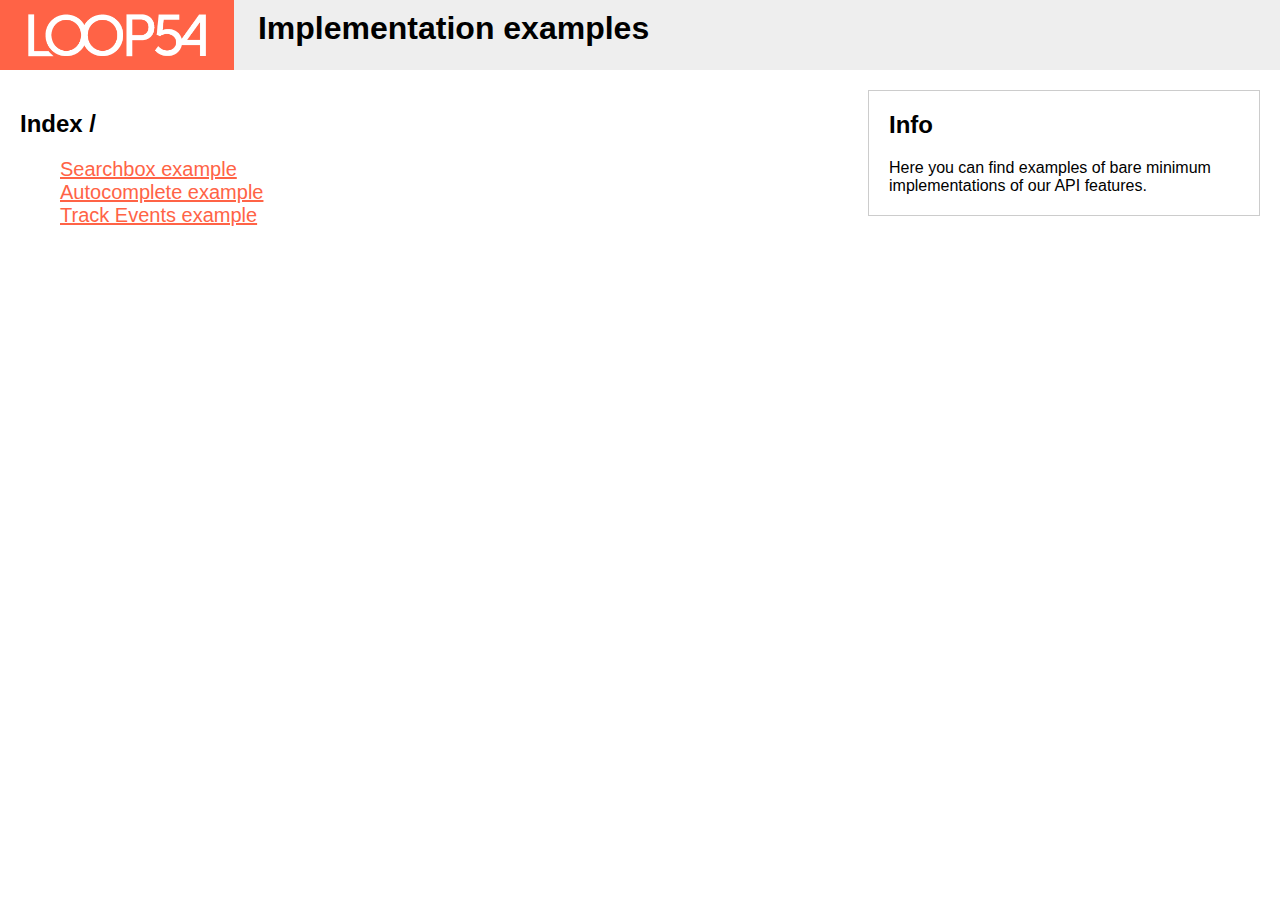
<file: index.html>
<html>
<head>
  <meta charset="utf-8" />
  <meta name="viewport" content="width=device-width" />
  <title>Loop54 Demo: autocomplete example</title>
  <link rel="icon" href="/favicon.ico?v=1.1">
  <link rel="stylesheet" href="styles/examples.css" />
  <style>
    ul { list-style: none; font-size: 20px; }
    a { color: #FF6346;  }
  </style>
</head>
<body>
   <div class="header">
     <img src="images/logo.png">
     <h1>Implementation examples</h1>
   </div>
   <div class="container">
      <div class="info">
        <h2>Info</h2>
        Here you can find examples of bare minimum implementations of our API features.
      </div>
      <div>
        <h2>Index /</h2>
        <ul>
          <li><a href="searchbox.html">Searchbox example</a></li>
          <li><a href="autocomplete.html">Autocomplete example</a></li>
          <li><a href="track.html">Track Events example</a></li>
        </ul>
      </div>
   </div>
</body>
</html>
</file>
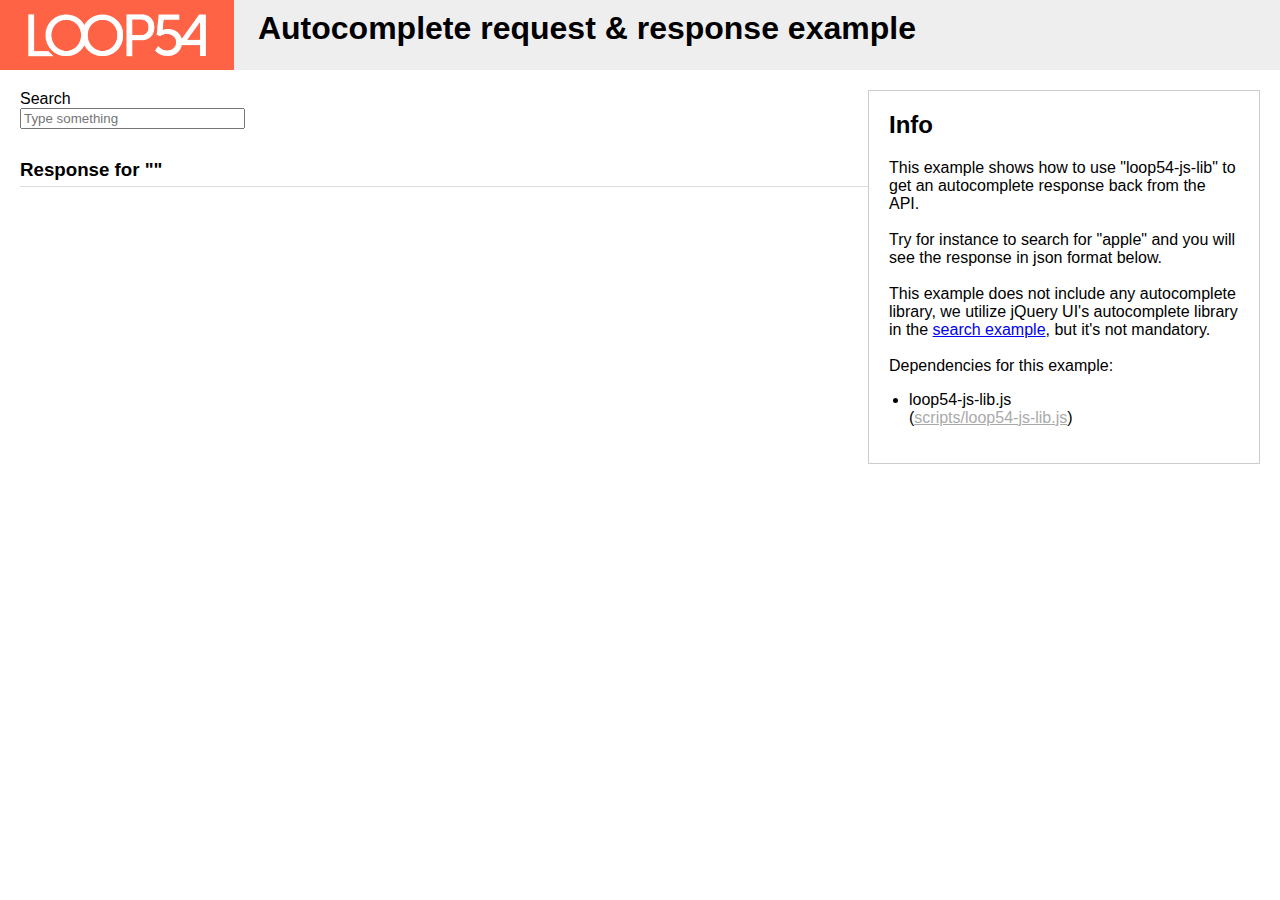
<file: autocomplete.html>
<html>
<head>
  <meta charset="utf-8" />
  <meta name="viewport" content="width=device-width" />
  <title>Loop54 Demo: Autocomplete request & response example</title>
  <link rel="icon" href="/favicon.ico">
  <link rel="stylesheet" href="styles/examples.css" />
  <style>
  </style>
</head>
<body>
  <div class="header">
    <a href="index.html"><img src="images/logo.png"></a>
    <h1>Autocomplete request & response example</h1>
  </div>
  <div class="container">
    <div class="info">
      <h2>Info</h2>
      This example shows how to use "loop54-js-lib" to get an autocomplete response back from the API.<br><br>
      Try for instance to search for "apple" and you will see the response in json format below.<br><br>
      This example does not include any autocomplete library,
      we utilize jQuery UI's autocomplete library in the <a href="searchbox.html">search example</a>, but it's not mandatory.<br><br>
      Dependencies for this example:
      <ul>
        <li>loop54-js-lib.js <br>(<a href="scripts/loop54-js-lib.js">scripts/loop54-js-lib.js</a>)</li>
      </ul>
    </div>

    <label for="search">Search</label><input type="text" id="search" placeholder="Type something">
    <h3>Response for "<span id="search-query"></span>"</h3>
    <pre id="response"></pre>
  </div>

  <script type="text/javascript" src="scripts/loop54-js-lib.js"></script>
  <script type="text/javascript" src="scripts/syntaxhighlight.js"></script> <!-- import syntaxHighlight() -->
  <script type="text/javascript">
    Loop54.setConfig({url: "https://helloworld.54proxy.se"}); // you will get this config from us when we have set up an engine
    function autocompleteSearch() {
      var query = document.getElementById("search").value;
      document.getElementById("search-query").innerText = query;
      if(query.length > 1) {
        console.log("Searching for " + query);
        Loop54.getResponse({
          QuestName: "AutoComplete",
          QueryString: query,
          autoComplete_FromIndex: 0,
          autoComplete_ToIndex: 10,
        }).then(function(response) {
          if(response.success) {
            var data = response.data;
            if(data.AutoComplete.length > 0) {
              var ret, facets;
              ret = data.AutoComplete.map(function(x) {
                return {
                  value: x.Key,
                  label: x.Key,
                };
              });
              facets = data.AutoCompleteFacets.map(function(x) {
                return {
                  label: data.AutoCompleteFacetingString,
                  value: data.AutoCompleteFacetingString,
                  facet: x.Key,
                };
              });
              ret = ret.concat(facets);
              return ret;
            } else {
              return [];
            }
          }
        }).then(function(response) {
          console.log("Response", response);
          var str = JSON.stringify(response, null, 2);
          document.getElementById("response").innerHTML = syntaxHighlight(str);
        });
      } else {
        document.getElementById("response").innerHTML = "";
      };
    };

    document.getElementById("search").addEventListener("keyup", autocompleteSearch)
  </script>
</body>
</html>
</file>
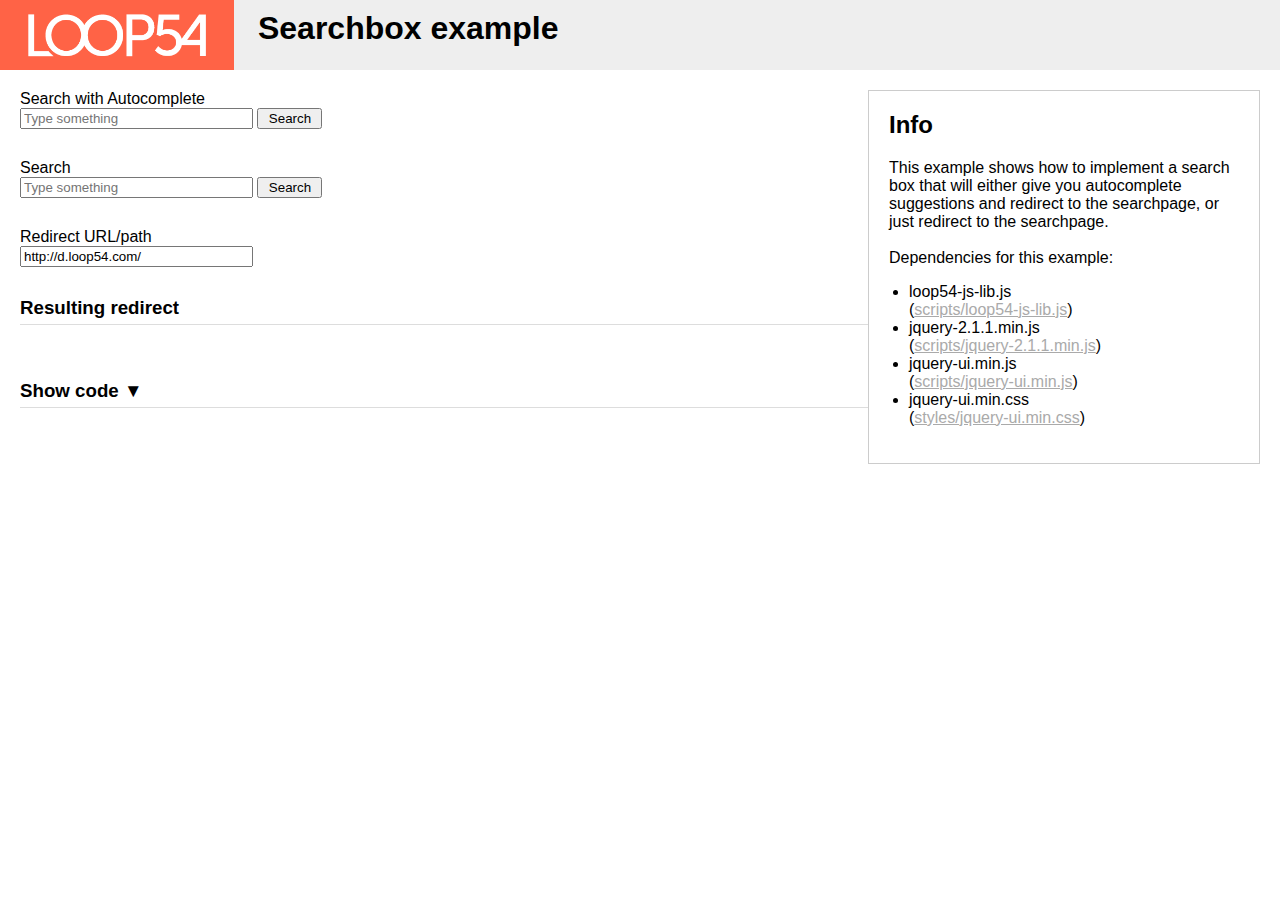
<file: searchbox.html>
<!DOCTYPE html>
<html>
<head>
  <meta charset="utf-8" />
  <meta name="viewport" content="width=device-width" />
  <title>Loop54 Demo: Search example</title>
  <link rel="icon" href="/favicon.ico?v=1.1">
  <link rel="stylesheet" href="styles/jquery-ui.min.css" />
  <link rel="stylesheet" href="styles/examples.css" />
  <style>
  </style>
</head>
<body>
  <div class="header">
    <a href="index.html"><img src="images/logo.png"></a>
    <h1>Searchbox example</h1>
  </div>
  <div class="container">
    <div class="info">
      <h2>Info</h2>
      This example shows how to implement a search box that will either give you autocomplete
      suggestions and redirect to the searchpage, or just redirect to the searchpage.<br><br>
      Dependencies for this example:
      <ul>
        <li>loop54-js-lib.js <br>(<a href="scripts/loop54-js-lib.js">scripts/loop54-js-lib.js</a>)</li>
        <li>jquery-2.1.1.min.js <br>(<a href="scripts/jquery-2.1.1.min.js">scripts/jquery-2.1.1.min.js</a>)</li>
        <li>jquery-ui.min.js <br>(<a href="scripts/jquery-ui.min.js">scripts/jquery-ui.min.js</a>)</li>
        <li>jquery-ui.min.css <br>(<a href="styles/jquery-ui.min.css">styles/jquery-ui.min.css</a>)</li>
      </ul>
    </div>

    <form id="searchWithAutocompleteForm" action="#" onsubmit="return false">
      <label for="search-with-autocomplete">Search with Autocomplete</label>
      <input type="text" name="search" id="search-with-autocomplete" placeholder="Type something" />
      <button type="submit">Search</button>
    </form>

    <form id="searchForm" action="#" onsubmit="return false">
      <label for="search">Search</label>
      <input type="text" name="search" id="search" placeholder="Type something" />
      <button type="submit">Search</button>
    </form>

    <label>Redirect URL/path</label>
    <input type="text" name="path" id="path" placeholder="http://d.loop54.com/" value="http://d.loop54.com/" />

    <h3>Resulting redirect</h3>
    <div id="result"></div>
  </div>
  <h3 id="showCodeHeader" class="showCodeHeader" onClick="showCode()">Show code ▼</h3>
  <div id="showCode" class="showCode">
<div><label>Change to your loop54 endpoint (54proxy address)</label><input type="text" id="configUrl" placeholder="https://helloworld.54proxy.se" value="https://helloworld.54proxy.se" /></div>
<br><br>If you haven't included loop54-js-lib already, include this part and configure it to talk to your loop54 proxy
<pre class="code">
&lt;script type="text/javascript" src="loop54-js-lib.js"&gt;&lt;/script&gt;
&lt;script type="text/javascript"&gt;
  Loop54.setConfig({url: "https://helloworld.54proxy.se"}); // you will get this config from us when we have set up an engine
&lt;/script&gt;
</pre>
Then include the following function in a separate javascript file or last in your HTML body tag
<pre class="code">
&lt;script type="text/javascript"&gt;
  var redirectSearch = function(event, query, facet) {
    var searchPageLocation = "http://d.loop54.com/"; // Change this to the URL or path of your searchpage. I.E. ("/search")
    if(document.location.pathname === searchPageLocation) { return; } // Prevent redirect if you are on the searchpage already
    if(event) {
      event.preventDefault();
      query = document.forms[event.target.id].search.value;
    }
    if(query.length > 1) {
      /*
      * This defines how you want a query to be formatted before sending,
      * we are using hash (#) by default but feel free to change it to questionmark (?) if that's what you prefer.
      */
      var redirectString = searchPageLocation + "#query=" + query;

      // This also adds a facet if that was choosen in autocomplete
      if(facet) { redirectString = redirectString + "&f=" + facet };

      document.location = redirectString; // Changing document.location will redirect the browser to the new location
    }
  }
&lt;/script&gt;
</pre>
Then choose which version of the searchbox you want to use, with or without autocomplete.<br><br>
This first example is without autocomplete
<pre class="code">
&lt;form id="searchForm" action="#" onsubmit="return false"&gt;
  &lt;label for="search"&gt;Search&lt;/label&gt;
  &lt;input type="text" name="search" id="search" placeholder="Type something" /&gt;
  &lt;button type="submit"&gt;Search&lt;/button&gt;
&lt;/form&gt;

&lt;script type="text/javascript"&gt;
  document.getElementById("searchForm").addEventListener("submit", redirectSearch);
&lt;/script&gt;
</pre>
This example is with autocomplete
<pre class="code">
&lt;head&gt;
  &lt;link rel="stylesheet" href="jquery-ui.min.css" /&gt;
&lt;/head&gt;
&lt;body&gt;
  &lt;form id="searchWithAutocompleteForm" action="#" onsubmit="return false"&gt;
    &lt;label for="search-with-autocomplete"&gt;Search&lt;/label&gt;
    &lt;input type="text" name="search" id="search-with-autocomplete" placeholder="Type something" /&gt;
    &lt;button type="submit"&gt;Search&lt;/button&gt;
  &lt;/form&gt;

  &lt;script type="text/javascript" src="jquery-2.1.1.min.js"&gt;&lt;/script&gt;
  &lt;script type="text/javascript" src="jquery-ui.min.js"&gt;&lt;/script&gt;
  &lt;script type="text/javascript"&gt;
    document.getElementById("searchWithAutocompleteForm").addEventListener("submit", redirectSearch);

    var autocompleteCache = {};
    var autoCompletePageSize = 6;
    var autoCompleteQuest = "AutoComplete";
    $("#search-with-autocomplete").autocomplete({
      minLength: 2,
      source:  function(req, res) {

        var req,
        cache = autocompleteCache;

        if(autocompleteCache[req.term]) {
          var response = autocompleteCache[req.term];
          if(!response.success) {
            console.log(response.errorMessage);
          } else {
            var data = response.data;
            if(data.AutoComplete.length > 0) {
              res(formatData(data));
            } else {
              res([]);
            }
          }
        }
        req = {
          QuestName: autoCompleteQuest,
          QueryString: req.term,
        };
        if(autoCompletePageSize > 0) {
          req.autoComplete_FromIndex = 0;
          req.autoComplete_ToIndex = autoCompletePageSize;
        }
        Loop54.getResponse(req).then(function(response) {
          autocompleteCache[req.term] = response;
          if(!response.success) {
            console.log(response.errorMessage);
          } else {
            var data = response.data;
            if(data.AutoComplete.length > 0) {
              res(formatData(data));
            } else {
              res([]);
            }
          }
        });

      },
      select: function(event, ui) {
        event.preventDefault();
        event.stopPropagation();
        redirectSearch(null, ui.item.value, ui.item.facet);
      },
      open: function(event, ui) {
        // prevent iOS from first setting focus on menu items instead of triggering click event
        $(".ui-autocomplete").off("menufocus hover mouseover mouseenter");
      },
    });

    $("#search-with-autocomplete").autocomplete("instance")._renderMenu = function(ul, items) {
      var that = this;
      var facets = [], withoutFacets = [];
      facets = items.filter(function(item) {return item.facet ? true : false});
      if(facets.length > 0) { facets[facets.length-1]["lastFacetItem"] = true };
      withoutFacets = items.filter(function(item) {return item.facet ? false : true});
      items = facets.concat(withoutFacets);
      $.each(items, function(index, item) {
        that._renderItemData(ul, item);
      });
    };

    $("#search-with-autocomplete").autocomplete("instance")._renderItem = function(ul, item) {
      var label = item.value;
      if(item.facet) {
        label = item.value + " in " + "&lt;span class=\"facet\"&gt;" + item.facet + "&lt;/span&gt;";
      }
      return $("&lt;li/&gt;").addClass(item.lastFacetItem ? "last-facet-item" : null).append("&lt;a&gt;" + label + "&lt;/a&gt;").appendTo(ul);
    };

    var formatData = function(data) {
      var ret, facets;
      ret = data.AutoComplete.map(function(x) {
        return {
          value: x.Key,
          label: x.Key,
        };
      });

      facets = data.AutoCompleteFacets.map(function(x) {
        return {
          label: data.AutoCompleteFacetingString,
          value: data.AutoCompleteFacetingString,
          facet: x.Key,
        };
      });

      ret = ret.concat(facets);
      return ret;
    }
  &lt;/script&gt;
&lt;/body&gt;
</pre>
</div>
  <script type="text/javascript" src="scripts/jquery-2.1.1.min.js"></script>
  <script type="text/javascript" src="scripts/jquery-ui.min.js"></script>
  <script type="text/javascript" src="scripts/loop54-js-lib.js"></script>
  <script type="text/javascript">
    var redirectSearch = function(event, query, facet) {
      var path = document.getElementById("path").value; // this is just for the DEMO, remove if you use this code in production
      var searchPageLocation = path; // Change this to the URL or path of your searchpage. I.E. var searchPageLocation = "/search";
      if(document.location.pathname === searchPageLocation) { return; } // Prevent redirect if you are on the searchpage already
      if(event) {
        event.preventDefault();
        query = document.forms[event.target.id].search.value;
      }
      if(query.length > 1) {
        // This defines how you want a query to be formatted before sending, we are using hash (#) by default but feel free to change it to questionmark (?) if that"s what you prefer.
        var redirectString = searchPageLocation + "#query=" + query;

        // This also adds a facet if that was choosen in autocomplete
        if(facet) { redirectString = redirectString + "&f=" + facet };

        /*
        * IMPORTANT BEFORE IMPLEMENTING!
        * If you want to redirect to your searchpage URL
        * you will need to remove the comments from this line below here.
        * That will set the document.location to the new URL and therefore redirect the browser there.
        * We have it turned off for demo purposes since we just want to show you how the searchbox works.
        */
        // document.location = redirectString; // remove the "//" in front of this line to actually redirect the search

        /*
        * IMPORTANT BEFORE IMPLEMENTING!
        * You should remove the below section since it"s only for DEMO purposes
        */
        document.getElementsByName("search").forEach(function(input){input.value = ""});
        document.getElementById("result").innerHTML = "Query: <b>"+query+"</b><br>This would redirect you to: <b>"+redirectString+"</b>";
      }
    }

    // listen for submit event
    document.getElementById("searchWithAutocompleteForm").addEventListener("submit", redirectSearch);
    document.getElementById("searchForm").addEventListener("submit", redirectSearch);

    /*
    * Autocomplete example, using jQuery UI"s autocomplete library
    */

    Loop54.setConfig({url: "https://helloworld.54proxy.se"}); // you will get this config from us when we have set up an engine
    var autocompleteCache = {};
    var autoCompletePageSize = 6;
    var autoCompleteQuest = "AutoComplete";
    $("#search-with-autocomplete").autocomplete({
      minLength: 2,
      source:  function(req, res) {

        var req,
        cache = autocompleteCache;

        if(autocompleteCache[req.term]) {
          var response = autocompleteCache[req.term];
          if(!response.success) {
            console.log(response.errorMessage);
          } else {
            var data = response.data;
            if(data.AutoComplete.length > 0) {
              res(formatData(data));
            } else {
              res([]);
            }
          }
        }
        req = {
          QuestName: autoCompleteQuest,
          QueryString: req.term,
        };
        if(autoCompletePageSize > 0) {
          req.autoComplete_FromIndex = 0;
          req.autoComplete_ToIndex = autoCompletePageSize;
        }
        Loop54.getResponse(req).then(function(response) {
          autocompleteCache[req.term] = response;
          if(!response.success) {
            console.log(response.errorMessage);
          } else {
            var data = response.data;
            if(data.AutoComplete.length > 0) {
              res(formatData(data));
            } else {
              res([]);
            }
          }
        });

      },
      select: function(event, ui) {
        event.preventDefault();
        event.stopPropagation();
        redirectSearch(null, ui.item.value, ui.item.facet);
      },
      open: function(event, ui) {
        // prevent iOS from first setting focus on menu items instead of triggering click event
        $(".ui-autocomplete").off("menufocus hover mouseover mouseenter");
      },
    });

    $("#search-with-autocomplete").autocomplete("instance")._renderMenu = function(ul, items) {
      var that = this;
      var facets = [], withoutFacets = [];
      facets = items.filter(function(item) {return item.facet ? true : false});
      if(facets.length > 0) { facets[facets.length-1]["lastFacetItem"] = true };
      withoutFacets = items.filter(function(item) {return item.facet ? false : true});
      items = facets.concat(withoutFacets);
      $.each(items, function(index, item) {
        that._renderItemData(ul, item);
      });
    };

    $("#search-with-autocomplete").autocomplete("instance")._renderItem = function(ul, item) {
      var label = item.value;
      if(item.facet) {
        label = item.value + " in " + "<span class=\"facet\">" + item.facet + "</span>";
      }
      return $("<li/>").addClass(item.lastFacetItem ? "last-facet-item" : null).append("<a>" + label + "</a>").appendTo(ul);
    };

    var formatData = function(data) {
      var ret, facets;
      ret = data.AutoComplete.map(function(x) {
        return {
          value: x.Key,
          label: x.Key,
        };
      });

      facets = data.AutoCompleteFacets.map(function(x) {
        return {
          label: data.AutoCompleteFacetingString,
          value: data.AutoCompleteFacetingString,
          facet: x.Key,
        };
      });

      ret = ret.concat(facets);
      return ret;
    }
  </script>
  <script type="text/javascript">
    /*
    * This part is DEMO specific code and not needed in the implementation, please remove this part if you have copied it over
    * to your own code.
    */

    document.getElementById("path").addEventListener("keyup", changeUrl);
    document.getElementById("configUrl").addEventListener("keyup", changeUrl);

    function showCode() {
      if(document.getElementById("showCode").style.display === "inline-block") {
        document.getElementById("showCodeHeader").innerText = "Show code ▼";
        document.getElementById("showCode").style.display = "none";
      } else {
        document.getElementById("showCodeHeader").innerText = "Hide code ▲";
        document.getElementById("showCode").style.display = "inline-block";
      }
    };

    function changeUrl(e) {
      if(e.target.id === "path") {var url = e.target.value;};
      if(e.target.id === "configUrl") {var configUrl = e.target.value;};
      var elements = document.getElementsByTagName("pre");
      for(var i = 0; i < elements.length; i++) {
        if(url) {elements[i].innerHTML = elements[i].innerHTML.replace(/searchPageLocation = ".*?"/,"searchPageLocation = \""+url+"\"");};
        if(configUrl) {elements[i].innerHTML = elements[i].innerHTML.replace(/url: ".*?"/,"url: \""+configUrl+"\"");};
      };
    }
  </script>
</body>
</html>
</file>
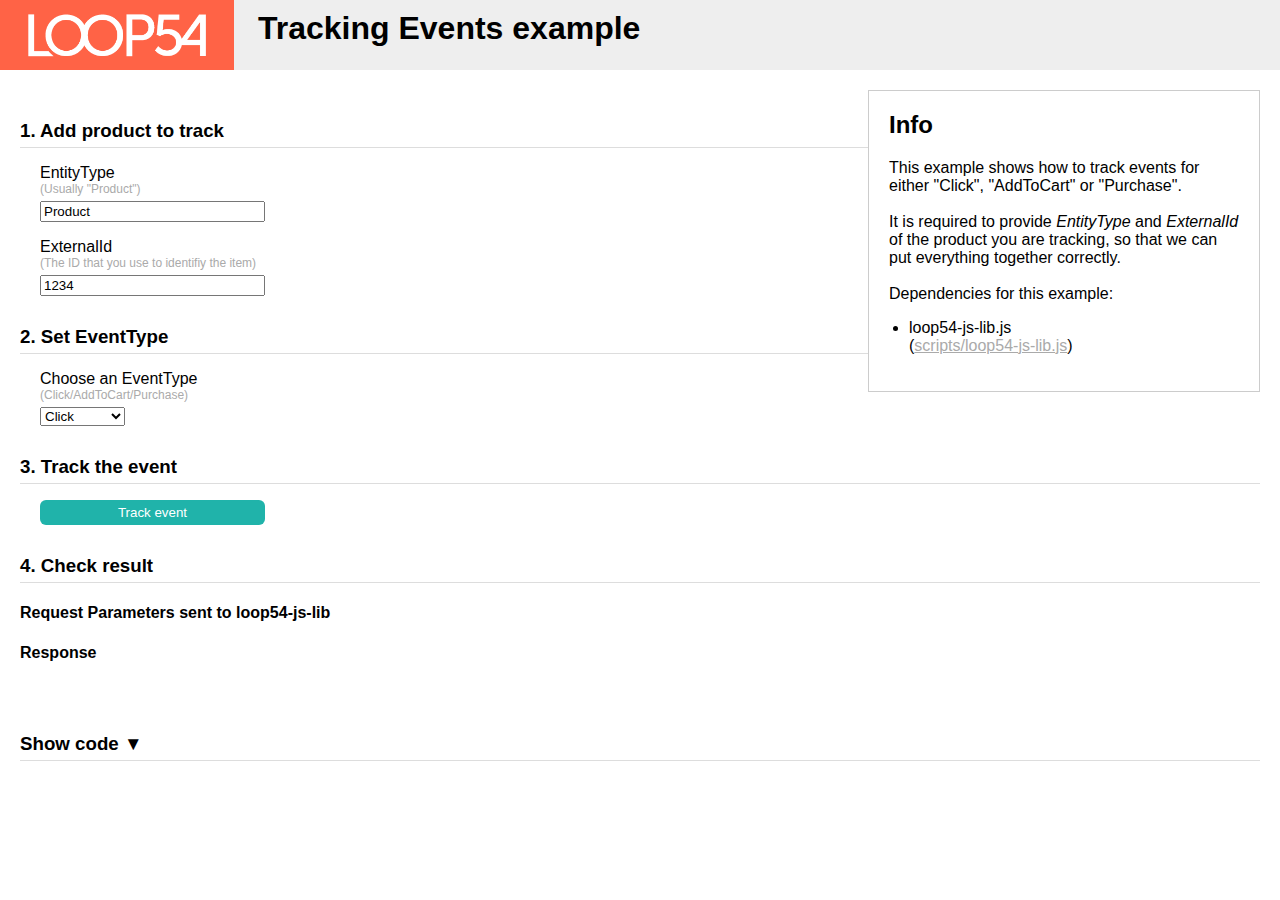
<file: track.html>
<html>
<head>
  <meta charset="utf-8" />
  <meta name="viewport" content="width=device-width" />
  <title>Loop54 Demo: Tracking Events example</title>
  <link rel="icon" href="/favicon.ico?v=1.1">
  <link rel="stylesheet" href="styles/examples.css" />
  <style>
  </style>
</head>
<body>
  <div class="header">
    <a href="index.html"><img src="images/logo.png"></a>
    <h1>Tracking Events example</h1>
  </div>
  <div class="container">
    <div class="info">
      <h2>Info</h2>
      This example shows how to track events for either "Click", "AddToCart" or "Purchase".<br><br>
      It is required to provide <i>EntityType</i> and <i>ExternalId</i> of the product you are tracking, so that we can put everything together correctly.<br><br>
      Dependencies for this example:
      <ul>
        <li>loop54-js-lib.js <br>(<a href="scripts/loop54-js-lib.js">scripts/loop54-js-lib.js</a>)</li>
      </ul>
    </div>
    <h3>1. Add product to track</h3>
    <p>
      <label>EntityType<span class="helpText">(Usually "Product")</span></label>
      <input type="text" id="entityType" placeholder="Product" value="Product">
    </p>
    <p>
      <label>ExternalId<span class="helpText">(The ID that you use to identifiy the item)</span></label>
      <input type="text" id="externalId" placeholder="1234" value="1234">
    </p>
    <h3>2. Set EventType</h3>
    <p>
      <label>Choose an EventType<span class="helpText">(Click/AddToCart/Purchase)</span></label>
      <select id="trackEventType"><option value="Click">Click</option><option value="AddToCart">AddToCart</option><option value="Purchase">Purchase</option></select>
    </p>
    <h3>3. Track the event</h3>
    <p>
      <input type="button" class="button" id="track" onclick="handleClick()" value="Track event" />
    </p>
    <h3>4. Check result</h3>
    <h4>Request Parameters sent to loop54-js-lib</h4>
    <pre id="requestParameters"></pre>
    <h4>Response</h4>
    <pre id="response"></pre>
  </div>
  <h3 id="showCodeHeader" class="showCodeHeader" onClick="showCode()">Show code ▼</h3>
  <div id="showCode" class="showCode">
<div><label>Change to your loop54 endpoint (54proxy address)</label><input type="text" id="configUrl" placeholder="https://helloworld.54proxy.se" value="https://helloworld.54proxy.se" /></div>
<br><br>If you haven't included loop54-js-lib already, include this part and configure it to talk to your loop54 proxy
<pre class="code">
&lt;script type="text/javascript" src="loop54-js-lib.js"&gt;&lt;/script&gt;
&lt;script type="text/javascript"&gt;
  Loop54.setConfig({url: "https://helloworld.54proxy.se"}); // you will get this config from us when we have set up an engine
&lt;/script&gt;
</pre>
Then include the tracking function in a separate javascript file or last in your HTML body tag
<pre class="code">
&lt;script type="text/javascript"&gt;
  function track(entities, eventType) {
    if(typeof(entities) === "string") { entities = JSON.parse(entities); };
    var requestParameters = {
      Events: entities.map(function(entity) {
        return {
          Type: eventType,
          Entity: {
            EntityType: entity.EntityType,
            ExternalId: entity.ExternalId,
          },
        }
      }),
      QuestName: "CreateEvents",
    };

    Loop54.getResponse(requestParameters).then(function(response) {
      // here you can put success messages, it"s not required to do anything after an event is sent.
    });
  };
&lt;/script&gt;
</pre></div>

  <script type="text/javascript" src="scripts/loop54-js-lib.js"></script>
  <script type="text/javascript" src="scripts/syntaxhighlight.js"></script> <!-- import syntaxHighlight() -->
  <script type="text/javascript">
    Loop54.setConfig({url: "https://helloworld.54proxy.se"}); // you will get this config from us when we have set up an engine
    function track(entities, eventType) {
      if(typeof(entities) === "string") { entities = JSON.parse(entities); };
      var requestParameters = {
        Events: entities.map(function(entity) {
          return {
            Type: eventType,
            Entity: {
              EntityType: entity.EntityType,
              ExternalId: entity.ExternalId,
            },
          }
        }),
        QuestName: "CreateEvents",
      };

      var str = JSON.stringify(requestParameters, null, 2); // Not required to keep (for demo purposes)
      document.getElementById("requestParameters").innerHTML = syntaxHighlight(str); // Not required to keep (for demo purposes)

      Loop54.getResponse(requestParameters).then(function(response) {
        // here you can put success messages, it"s not required to do anything after an event is sent.

        /* This part is for demo purposes only, you can remove this part */
        console.log("Response", response); // Not required to keep (for demo purposes)
        var str = JSON.stringify(response, null, 2); // Not required to keep (for demo purposes)
        document.getElementById("response").innerHTML = syntaxHighlight(str); // Not required to keep (for demo purposes)
        /* end */
      });
    };
  </script>
  <script type="text/javascript">
    /*
    * This part is DEMO specific code and not needed in the implementation, please remove this part if you have copied it over
    * to your own code.
    */
    document.getElementById("configUrl").addEventListener("keyup", changeUrl);

    function handleClick() {
      var entity = {};
      entity.EntityType = document.getElementById("entityType").value;
      entity.ExternalId = document.getElementById("externalId").value;
      track([entity], document.getElementById("trackEventType").value);
    }

    function showCode() {
      if(document.getElementById("showCode").style.display === "inline-block") {
        document.getElementById("showCodeHeader").innerText = "Show code ▼";
        document.getElementById("showCode").style.display = "none";
      } else {
        document.getElementById("showCodeHeader").innerText = "Hide code ▲";
        document.getElementById("showCode").style.display = "inline-block";
      }
    };

    function changeUrl(e) {
      if(e.target.id === "configUrl") {var configUrl = e.target.value;};
      var elements = document.getElementsByTagName("pre");
      for(var i = 0; i < elements.length; i++) {
        if(configUrl) {elements[i].innerHTML = elements[i].innerHTML.replace(/url: ".*?"/,"url: \""+configUrl+"\"");};
      };
    }
  </script>
</body>
</html>
</file>
<file: styles/examples.css>
body {
  margin: 0;
  font-family: "Arial";
}

.header {
  background: #eee;
}

.header img {
  height: 70px;
  vertical-align: middle;
}

.header h1 {
  display: inline;
  margin: 0;
  margin-left: 20px;
}

form { margin-bottom: 30px; }
label { display: block; width: 100%; }
input { width: 225px; }
button { width: 65px; }

h3 {
  border-bottom: 1px solid #ddd;
  padding-bottom: 5px;
  margin-top: 30px;
  margin-bottom: 5px;
  width: 100%;
}

p {
  margin-left: 20px;
}

.key { color: blue; }
.string { color: red; }

.helpText {
  font-size: 12px;
  color: #aaa;
  display: block;
  margin-bottom: 5px;
}

.button {
  cursor: pointer;
  cursor: hand;
  border: 0;
  border-radius: 6px;
  padding: 5px;
  background: #20B3AA;
  color: #fff;
}

.container {
  padding: 20px;
  min-width: 400px;
}

.container .info {
  position: absolute;
  border: 1px solid #ccc;
  background: #fff;
  word-wrap: normal;
  word-break: keep-all;
  top: 90px;
  right: 20px;
  padding: 0 20px 20px 20px;
  width: 350px;
}

.container .info ul {
  padding-left: 20px;
}

.container .info ul a,
.container .info ul a:visited {
  color: #aaa;
}

.container .info ul a:hover {
  color: #FF6346;
}

.ui-menu .ui-state-focus, .ui-menu .ui-state-active {
  margin: 0 !important;
  border: 0;
}

.last-facet-item {
  border-bottom: 1px solid #ddd !important;
}

.facet {
  font-weight: bold;
}

.showCodeHeader {
  width: calc(100% - 40px);
  margin-left: 20px;
  cursor: hand;
  cursor: pointer;
}

.showCode {
  display: none;
  margin-left: 20px;
}

.code {
  background: #fffae5;
  padding: 10px;
  border-radius: 4px;
  border: 1px solid #faf6e1;
}
</file>
